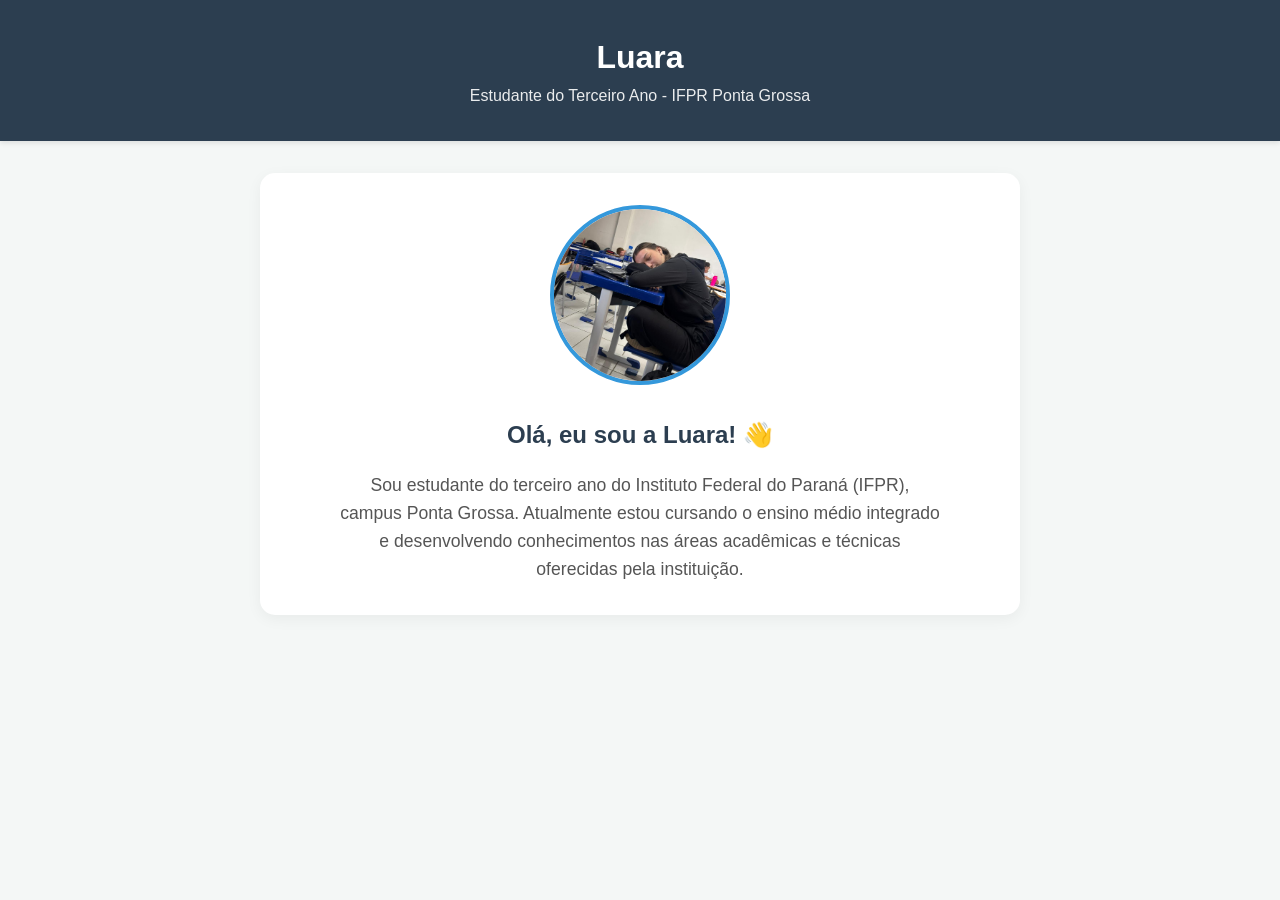
<file: 00_apresentacao/index.html>
<!DOCTYPE html>
<html lang="pt-BR">
<head>
    <meta charset="UTF-8">
    <meta name="viewport" content="width=device-width, initial-scale=1.0">
    <title>Luara - Apresentação</title>
    <link rel="stylesheet" href="style.css">
</head>
<body>

    <header>
        <div class="header-container">
            <h1>Luara</h1>
            <p class="header-sub">Estudante do Terceiro Ano - IFPR Ponta Grossa</p>
        </div>
    </header>

    <main>
        <section class="apresentacao">

            <div class="foto-container">
                <img src="imgs/image.png" alt="Foto de Luara" class="foto-perfil">
            </div>

            <div class="texto-container">
                <h2>Olá, eu sou a Luara! 👋</h2>

                <p>
                    Sou estudante do terceiro ano do Instituto Federal do Paraná (IFPR), campus Ponta Grossa.
                    Atualmente estou cursando o ensino médio integrado e desenvolvendo conhecimentos
                    nas áreas acadêmicas e técnicas oferecidas pela instituição.
                </p>

            </div>

        </section>
    </main>

</body>
</html>
</file>
<file: 00_apresentacao/style.css>
* {
    margin: 0;
    padding: 0;
    box-sizing: border-box;
    font-family: 'Segoe UI', Tahoma, Geneva, Verdana, sans-serif;
}

body {
    background-color: #f4f7f6;
    color: #333;
    line-height: 1.6;
}

header {
    background-color: #2c3e50;
    color: white;
    padding: 2rem 0;
    text-align: center;
    box-shadow: 0 2px 5px rgba(0,0,0,0.1);
}

.header-sub {
    font-weight: 300;
    opacity: 0.9;
}

main {
    max-width: 800px;
    margin: 2rem auto;
    padding: 0 20px;
}

.apresentacao {
    display: flex;
    flex-direction: column;
    align-items: center;
    background: white;
    padding: 2rem;
    border-radius: 15px;
    box-shadow: 0 4px 15px rgba(0,0,0,0.05);
    text-align: center;
}

.foto-perfil {
    width: 180px;
    height: 180px;
    border-radius: 50%; 
    object-fit: cover;
    border: 4px solid #3498db;
    margin-bottom: 1.5rem;
}

.texto-container h2 {
    color: #2c3e50;
    margin-bottom: 1rem;
}

.texto-container p {
    font-size: 1.1rem;
    color: #555;
    max-width: 600px;
}
</file>
